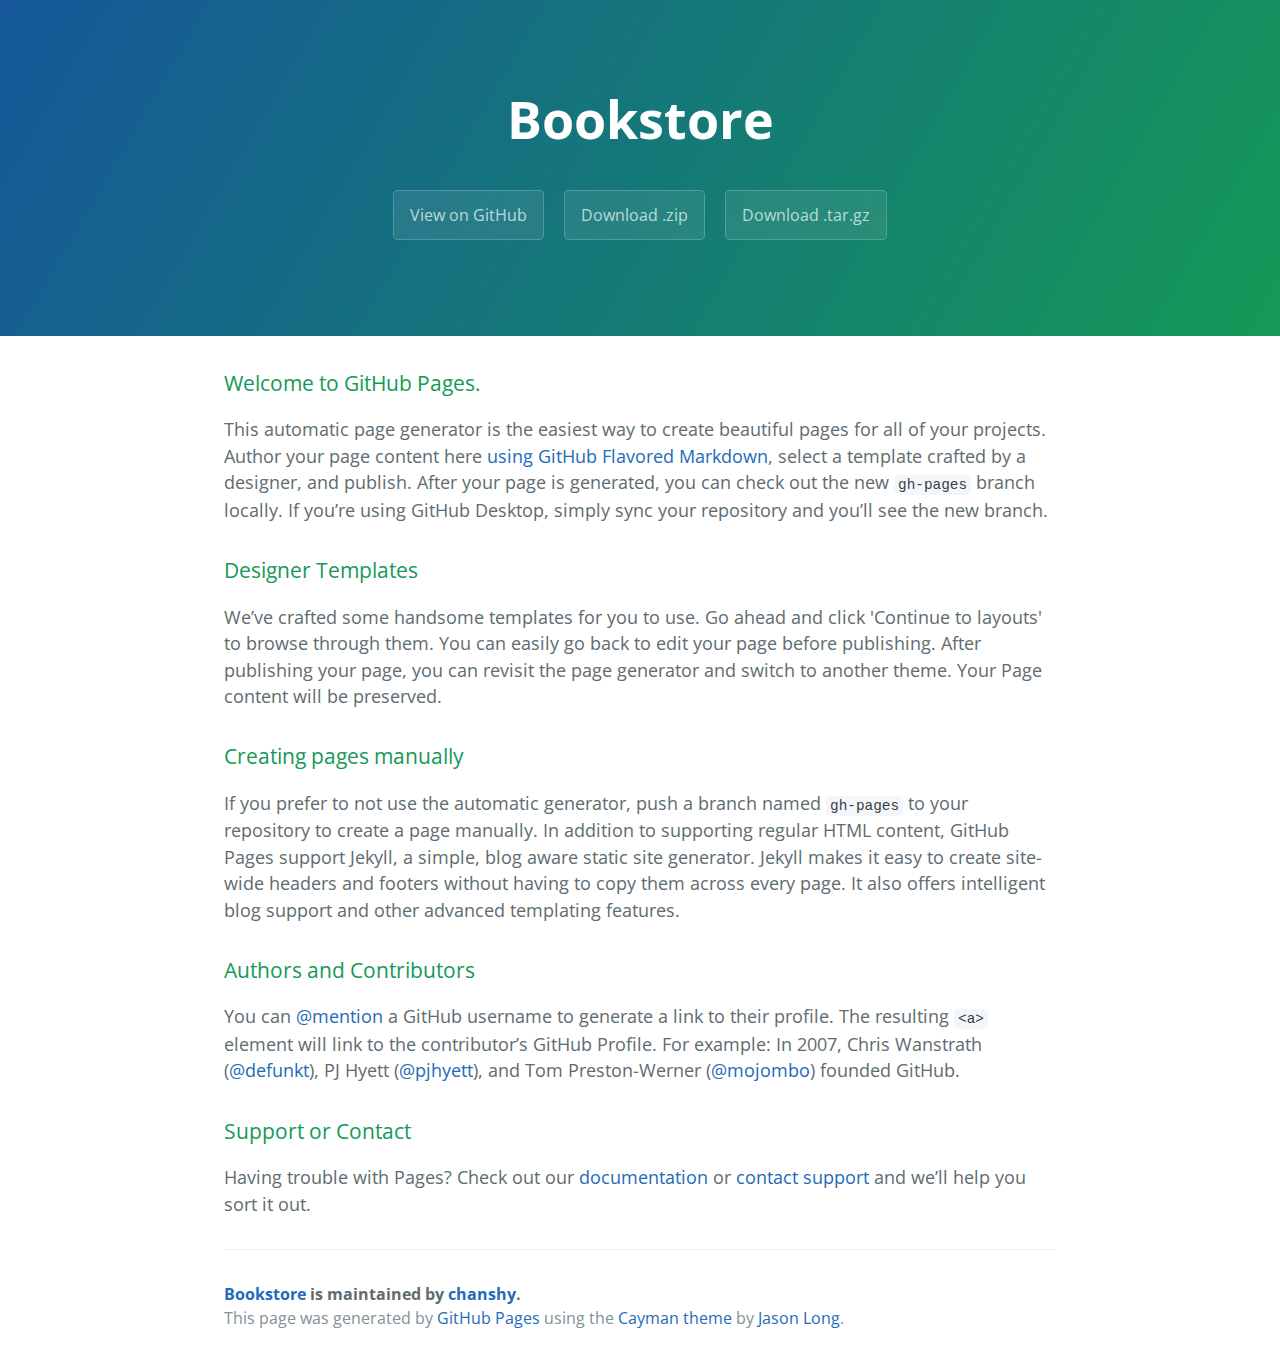
<file: index.html>
<!DOCTYPE html>
<html lang="en-us">
  <head>
    <meta charset="UTF-8">
    <title>Bookstore by chanshy</title>
    <meta name="viewport" content="width=device-width, initial-scale=1">
    <link rel="stylesheet" type="text/css" href="stylesheets/normalize.css" media="screen">
    <link href='https://fonts.googleapis.com/css?family=Open+Sans:400,700' rel='stylesheet' type='text/css'>
    <link rel="stylesheet" type="text/css" href="stylesheets/stylesheet.css" media="screen">
    <link rel="stylesheet" type="text/css" href="stylesheets/github-light.css" media="screen">
  </head>
  <body>
    <section class="page-header">
      <h1 class="project-name">Bookstore</h1>
      <h2 class="project-tagline"></h2>
      <a href="https://github.com/chanshy/bookstore" class="btn">View on GitHub</a>
      <a href="https://github.com/chanshy/bookstore/zipball/master" class="btn">Download .zip</a>
      <a href="https://github.com/chanshy/bookstore/tarball/master" class="btn">Download .tar.gz</a>
    </section>

    <section class="main-content">
      <h3>
<a id="welcome-to-github-pages" class="anchor" href="#welcome-to-github-pages" aria-hidden="true"><span class="octicon octicon-link"></span></a>Welcome to GitHub Pages.</h3>

<p>This automatic page generator is the easiest way to create beautiful pages for all of your projects. Author your page content here <a href="https://guides.github.com/features/mastering-markdown/">using GitHub Flavored Markdown</a>, select a template crafted by a designer, and publish. After your page is generated, you can check out the new <code>gh-pages</code> branch locally. If you’re using GitHub Desktop, simply sync your repository and you’ll see the new branch.</p>

<h3>
<a id="designer-templates" class="anchor" href="#designer-templates" aria-hidden="true"><span class="octicon octicon-link"></span></a>Designer Templates</h3>

<p>We’ve crafted some handsome templates for you to use. Go ahead and click 'Continue to layouts' to browse through them. You can easily go back to edit your page before publishing. After publishing your page, you can revisit the page generator and switch to another theme. Your Page content will be preserved.</p>

<h3>
<a id="creating-pages-manually" class="anchor" href="#creating-pages-manually" aria-hidden="true"><span class="octicon octicon-link"></span></a>Creating pages manually</h3>

<p>If you prefer to not use the automatic generator, push a branch named <code>gh-pages</code> to your repository to create a page manually. In addition to supporting regular HTML content, GitHub Pages support Jekyll, a simple, blog aware static site generator. Jekyll makes it easy to create site-wide headers and footers without having to copy them across every page. It also offers intelligent blog support and other advanced templating features.</p>

<h3>
<a id="authors-and-contributors" class="anchor" href="#authors-and-contributors" aria-hidden="true"><span class="octicon octicon-link"></span></a>Authors and Contributors</h3>

<p>You can <a href="https://github.com/blog/821" class="user-mention">@mention</a> a GitHub username to generate a link to their profile. The resulting <code>&lt;a&gt;</code> element will link to the contributor’s GitHub Profile. For example: In 2007, Chris Wanstrath (<a href="https://github.com/defunkt" class="user-mention">@defunkt</a>), PJ Hyett (<a href="https://github.com/pjhyett" class="user-mention">@pjhyett</a>), and Tom Preston-Werner (<a href="https://github.com/mojombo" class="user-mention">@mojombo</a>) founded GitHub.</p>

<h3>
<a id="support-or-contact" class="anchor" href="#support-or-contact" aria-hidden="true"><span class="octicon octicon-link"></span></a>Support or Contact</h3>

<p>Having trouble with Pages? Check out our <a href="https://help.github.com/pages">documentation</a> or <a href="https://github.com/contact">contact support</a> and we’ll help you sort it out.</p>

      <footer class="site-footer">
        <span class="site-footer-owner"><a href="https://github.com/chanshy/bookstore">Bookstore</a> is maintained by <a href="https://github.com/chanshy">chanshy</a>.</span>

        <span class="site-footer-credits">This page was generated by <a href="https://pages.github.com">GitHub Pages</a> using the <a href="https://github.com/jasonlong/cayman-theme">Cayman theme</a> by <a href="https://twitter.com/jasonlong">Jason Long</a>.</span>
      </footer>

    </section>

  
  </body>
</html>
</file>
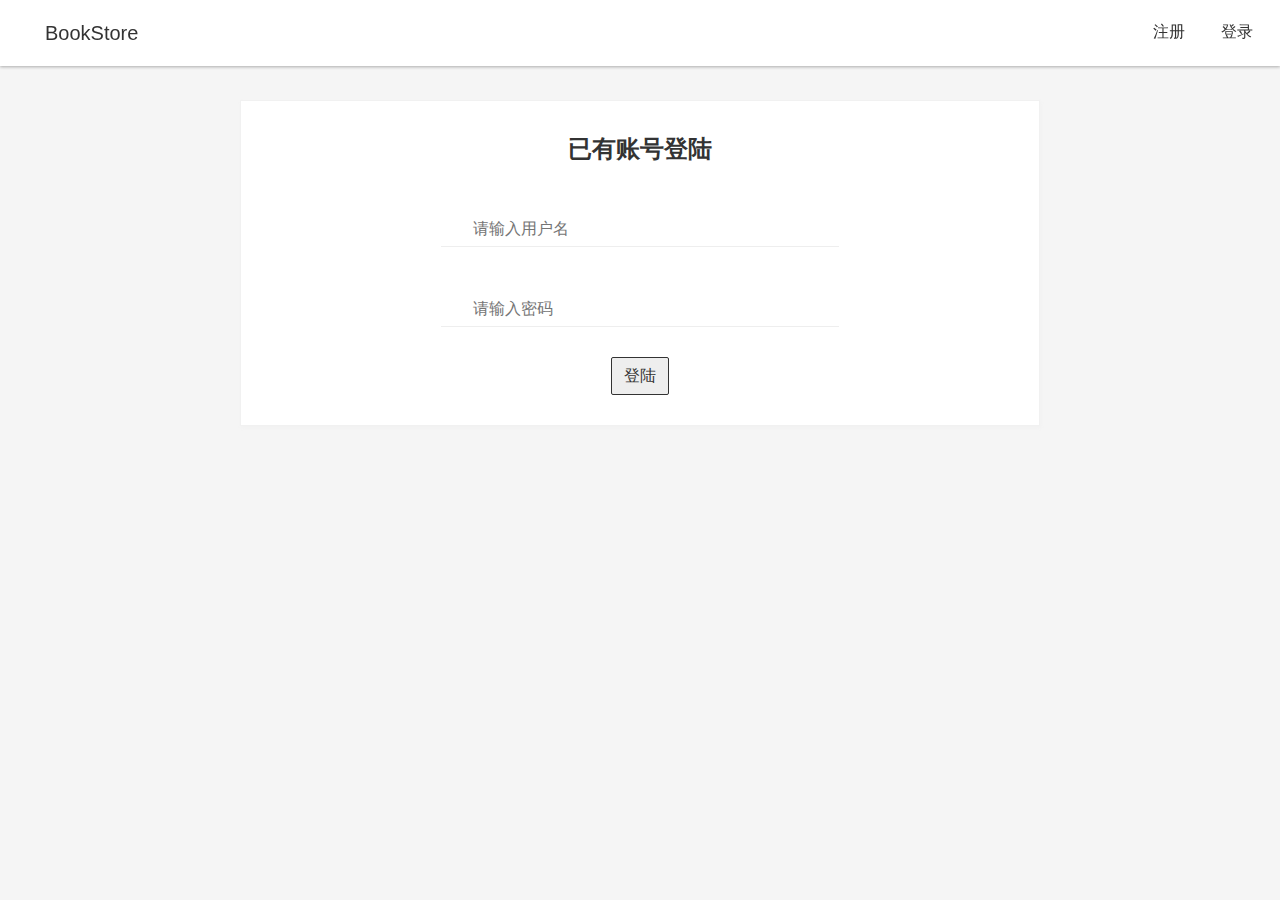
<file: view/login.html>
<!DOCTYPE html>
<html>
<head>
	<title>用户登录</title>
	<meta charset="utf-8">
	<link rel="icon" href="../fonts/favicon.ico" type="image/x-icon" />
    <link rel="shortcut icon" href="../fonts/favicon.ico" type="image/x-icon" />
    <link rel="stylesheet" type="text/css" href="http://at.alicdn.com/t/font_1442835366_2342465.css">
   	<link rel="stylesheet" type="text/css" href="../css/common.css">
    <link rel="stylesheet" type="text/css" href="../css/reset.css">
    <link rel="stylesheet" type="text/css" href="../css/login.css">
</head>
<body>
	<div class="navbar navbar-fixed">
		<div class="toolbar">
			<div class="toolbar-widget" id="menu">
				<a href="javascript:" class="btn btn-icon"><i class="iconfont icon-menu"></i></a>
			</div>
			<div class="toolbar-title"><a href="/">BookStore</a></div>
			<div class="toolbar-widget">
				<a href="./regist.html" class="btn btn-default">注册</a>
			</div>
			<div class="toolbar-widget">
				<a href="./login.html" class="btn btn-default">登录</a>
			</div>
		</div>

		<nav class="sidebar" id="sidebar">
			<ul class="sidemenu" id="sidemenu">
				<li><a href="../index.html"><i class="iconfont icon-home"></i>首页</a></li>
				<li><a href=""><i class="iconfont icon-buy"></i>购买</a></li>
				<li><a href="./regist.html"><i class="iconfont icon-reg"></i>注册</a></li>
				<li><a href="./login.html"><i class="iconfont icon-login"></i>登录</a></li>
				<li class="divider"></li>
				<li><a href=""><i class="iconfont icon-help"></i>帮助</a></li>
				<li><a href=""><i class="iconfont icon-contact"></i>联系</a></li>
				<li class="divider"></li>
				<li>Copyright © 2015</li>
			</ul>
		</nav>
	</div>
	<div class="logincontainer">
		<div class="formarea">
			<h1 class="title">已有账号登陆</h1>
			<section class="form" id="logform">
				<form method="post">
					<fieldset>
						<i class="iconfont icon-user formicon"></i>
						<input type="text" placeholder="请输入用户名" class="loginform user" onblur="nameCheck(this)">
					</fieldset>
					<fieldset>
						<i class="iconfont icon-mima formicon"></i>
						<input type="password" placeholder="请输入密码" class="loginform pwd" onblur="pwdCheck(this)">
					</fieldset>
					<fieldset>
						<button class="btn btn-default btn-submit" id="login">登陆</button>
					</fieldset>
				</form>
			</section>
		</div>
	</div>
	<script type="text/javascript" src="https://cn.avoscloud.com/scripts/lib/av-0.5.0.min.js"></script>
	<script type="text/javascript" src="../js/config.js"></script>
	<script type="text/javascript" src="../js/widget.js"></script>
	<script type="text/javascript" src="../js/formcheck.js"></script>
	<script type="text/javascript" src="../js/logcheck.js"></script>
</body>
</html>
</file>
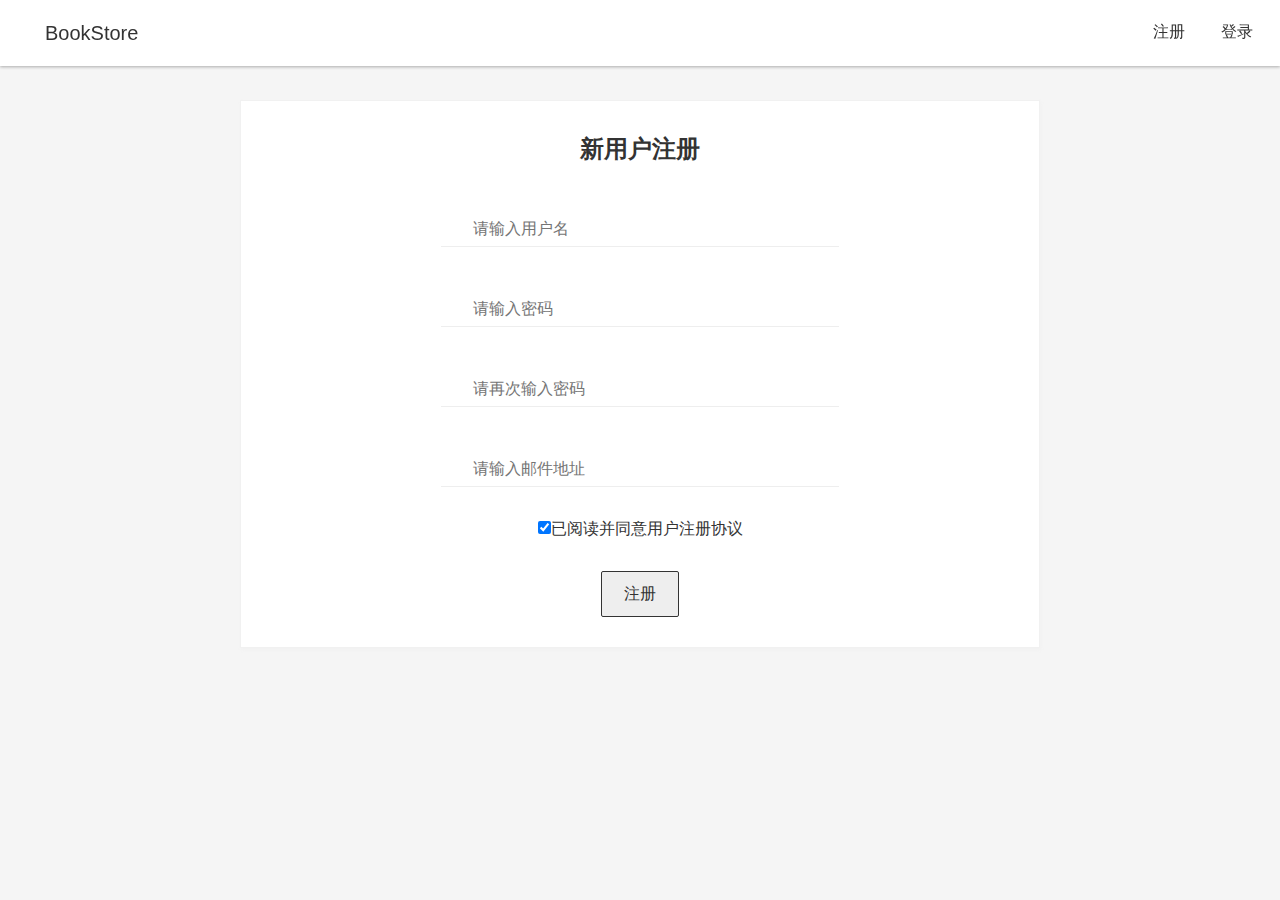
<file: view/regist.html>
<!DOCTYPE html>
<html>
<head>
	<title>用户登录</title>
	<meta charset="utf-8">
	<link rel="icon" href="../fonts/favicon.ico" type="image/x-icon" />
    <link rel="shortcut icon" href="../fonts/favicon.ico" type="image/x-icon" />
    <link rel="stylesheet" type="text/css" href="http://at.alicdn.com/t/font_1442835366_2342465.css">
   	<link rel="stylesheet" type="text/css" href="../css/common.css">
    <link rel="stylesheet" type="text/css" href="../css/reset.css">
    <link rel="stylesheet" type="text/css" href="../css/login.css">
</head>
<body>
	<div class="navbar navbar-fixed">
		<div class="toolbar">
			<div class="toolbar-widget" id="menu">
				<a href="javascript:" class="btn btn-icon"><i class="iconfont icon-menu"></i></a>
			</div>
			<div class="toolbar-title"><a href="/">BookStore</a></div>
			<div class="toolbar-widget">
				<a href="./regist.html" class="btn btn-default">注册</a>
			</div>
			<div class="toolbar-widget">
				<a href="./login.html" class="btn btn-default">登录</a>
			</div>
		</div>

		<nav class="sidebar" id="sidebar">
			<ul class="sidemenu" id="sidemenu">
				<li><a href="../index.html"><i class="iconfont icon-home"></i>首页</a></li>
				<li><a href=""><i class="iconfont icon-buy"></i>购买</a></li>
				<li><a href="./regist.html"><i class="iconfont icon-reg"></i>注册</a></li>
				<li><a href="./login.html"><i class="iconfont icon-login"></i>登录</a></li>
				<li class="divider"></li>
				<li><a href=""><i class="iconfont icon-help"></i>帮助</a></li>
				<li><a href=""><i class="iconfont icon-contact"></i>联系</a></li>
				<li class="divider"></li>
				<li>Copyright © 2015</li>
			</ul>
		</nav>
	</div>
	<div class="logincontainer">
		<div class="formarea">
			<h1 class="title">新用户注册</h1>
			<section class="form">
				<form id="regform">
					<fieldset>
						<i class="iconfont icon-user formicon"></i>
						<input type="text" placeholder="请输入用户名" class="loginform user" onblur="nameCheck(this)">
					</fieldset>
					<fieldset>
						<i class="iconfont icon-mima formicon"></i>
						<input type="password" placeholder="请输入密码" class="loginform pwd" onblur="pwdCheck(this)">
					</fieldset>
					<fieldset>
						<i class="iconfont icon-mima formicon"></i>
						<input type="password" placeholder="请再次输入密码" class="loginform pwdconfirm" onblur="pwdConfirm(this)">
					</fieldset>

					<fieldset>
						<i class="iconfont icon-youjian formicon"></i>
						<input type="mail" class="loginform email" placeholder="请输入邮件地址" onblur="emailCheck(this)">
					</fieldset>

					<fieldset>
						<input type="checkbox" id="treaty" checked="checked">已阅读并同意<a href="">用户注册协议</a>
					</fieldset>
					<fieldset>
						<button class="btn btn-submit btn-big" id="reg">注册</button>
					</fieldset>
				</form>
			</section>
		</div>
	</div>
	<script type="text/javascript" src="https://cn.avoscloud.com/scripts/lib/av-0.5.0.min.js"></script>
	<script type="text/javascript" src="../js/config.js"></script>
	<script type="text/javascript" src="../js/widget.js"></script>
	<script type="text/javascript" src="../js/formcheck.js" ></script>
	<script type="text/javascript" src="../js/regcheck.js"></script>
</body>
</html>
</file>
<file: stylesheets/stylesheet.css>
* {
  box-sizing: border-box; }

body {
  padding: 0;
  margin: 0;
  font-family: "Open Sans", "Helvetica Neue", Helvetica, Arial, sans-serif;
  font-size: 16px;
  line-height: 1.5;
  color: #606c71; }

a {
  color: #1e6bb8;
  text-decoration: none; }
  a:hover {
    text-decoration: underline; }

.btn {
  display: inline-block;
  margin-bottom: 1rem;
  color: rgba(255, 255, 255, 0.7);
  background-color: rgba(255, 255, 255, 0.08);
  border-color: rgba(255, 255, 255, 0.2);
  border-style: solid;
  border-width: 1px;
  border-radius: 0.3rem;
  transition: color 0.2s, background-color 0.2s, border-color 0.2s; }
  .btn + .btn {
    margin-left: 1rem; }

.btn:hover {
  color: rgba(255, 255, 255, 0.8);
  text-decoration: none;
  background-color: rgba(255, 255, 255, 0.2);
  border-color: rgba(255, 255, 255, 0.3); }

@media screen and (min-width: 64em) {
  .btn {
    padding: 0.75rem 1rem; } }

@media screen and (min-width: 42em) and (max-width: 64em) {
  .btn {
    padding: 0.6rem 0.9rem;
    font-size: 0.9rem; } }

@media screen and (max-width: 42em) {
  .btn {
    display: block;
    width: 100%;
    padding: 0.75rem;
    font-size: 0.9rem; }
    .btn + .btn {
      margin-top: 1rem;
      margin-left: 0; } }

.page-header {
  color: #fff;
  text-align: center;
  background-color: #159957;
  background-image: linear-gradient(120deg, #155799, #159957); }

@media screen and (min-width: 64em) {
  .page-header {
    padding: 5rem 6rem; } }

@media screen and (min-width: 42em) and (max-width: 64em) {
  .page-header {
    padding: 3rem 4rem; } }

@media screen and (max-width: 42em) {
  .page-header {
    padding: 2rem 1rem; } }

.project-name {
  margin-top: 0;
  margin-bottom: 0.1rem; }

@media screen and (min-width: 64em) {
  .project-name {
    font-size: 3.25rem; } }

@media screen and (min-width: 42em) and (max-width: 64em) {
  .project-name {
    font-size: 2.25rem; } }

@media screen and (max-width: 42em) {
  .project-name {
    font-size: 1.75rem; } }

.project-tagline {
  margin-bottom: 2rem;
  font-weight: normal;
  opacity: 0.7; }

@media screen and (min-width: 64em) {
  .project-tagline {
    font-size: 1.25rem; } }

@media screen and (min-width: 42em) and (max-width: 64em) {
  .project-tagline {
    font-size: 1.15rem; } }

@media screen and (max-width: 42em) {
  .project-tagline {
    font-size: 1rem; } }

.main-content :first-child {
  margin-top: 0; }
.main-content img {
  max-width: 100%; }
.main-content h1, .main-content h2, .main-content h3, .main-content h4, .main-content h5, .main-content h6 {
  margin-top: 2rem;
  margin-bottom: 1rem;
  font-weight: normal;
  color: #159957; }
.main-content p {
  margin-bottom: 1em; }
.main-content code {
  padding: 2px 4px;
  font-family: Consolas, "Liberation Mono", Menlo, Courier, monospace;
  font-size: 0.9rem;
  color: #383e41;
  background-color: #f3f6fa;
  border-radius: 0.3rem; }
.main-content pre {
  padding: 0.8rem;
  margin-top: 0;
  margin-bottom: 1rem;
  font: 1rem Consolas, "Liberation Mono", Menlo, Courier, monospace;
  color: #567482;
  word-wrap: normal;
  background-color: #f3f6fa;
  border: solid 1px #dce6f0;
  border-radius: 0.3rem; }
  .main-content pre > code {
    padding: 0;
    margin: 0;
    font-size: 0.9rem;
    color: #567482;
    word-break: normal;
    white-space: pre;
    background: transparent;
    border: 0; }
.main-content .highlight {
  margin-bottom: 1rem; }
  .main-content .highlight pre {
    margin-bottom: 0;
    word-break: normal; }
.main-content .highlight pre, .main-content pre {
  padding: 0.8rem;
  overflow: auto;
  font-size: 0.9rem;
  line-height: 1.45;
  border-radius: 0.3rem; }
.main-content pre code, .main-content pre tt {
  display: inline;
  max-width: initial;
  padding: 0;
  margin: 0;
  overflow: initial;
  line-height: inherit;
  word-wrap: normal;
  background-color: transparent;
  border: 0; }
  .main-content pre code:before, .main-content pre code:after, .main-content pre tt:before, .main-content pre tt:after {
    content: normal; }
.main-content ul, .main-content ol {
  margin-top: 0; }
.main-content blockquote {
  padding: 0 1rem;
  margin-left: 0;
  color: #819198;
  border-left: 0.3rem solid #dce6f0; }
  .main-content blockquote > :first-child {
    margin-top: 0; }
  .main-content blockquote > :last-child {
    margin-bottom: 0; }
.main-content table {
  display: block;
  width: 100%;
  overflow: auto;
  word-break: normal;
  word-break: keep-all; }
  .main-content table th {
    font-weight: bold; }
  .main-content table th, .main-content table td {
    padding: 0.5rem 1rem;
    border: 1px solid #e9ebec; }
.main-content dl {
  padding: 0; }
  .main-content dl dt {
    padding: 0;
    margin-top: 1rem;
    font-size: 1rem;
    font-weight: bold; }
  .main-content dl dd {
    padding: 0;
    margin-bottom: 1rem; }
.main-content hr {
  height: 2px;
  padding: 0;
  margin: 1rem 0;
  background-color: #eff0f1;
  border: 0; }

@media screen and (min-width: 64em) {
  .main-content {
    max-width: 64rem;
    padding: 2rem 6rem;
    margin: 0 auto;
    font-size: 1.1rem; } }

@media screen and (min-width: 42em) and (max-width: 64em) {
  .main-content {
    padding: 2rem 4rem;
    font-size: 1.1rem; } }

@media screen and (max-width: 42em) {
  .main-content {
    padding: 2rem 1rem;
    font-size: 1rem; } }

.site-footer {
  padding-top: 2rem;
  margin-top: 2rem;
  border-top: solid 1px #eff0f1; }

.site-footer-owner {
  display: block;
  font-weight: bold; }

.site-footer-credits {
  color: #819198; }

@media screen and (min-width: 64em) {
  .site-footer {
    font-size: 1rem; } }

@media screen and (min-width: 42em) and (max-width: 64em) {
  .site-footer {
    font-size: 1rem; } }

@media screen and (max-width: 42em) {
  .site-footer {
    font-size: 0.9rem; } }
</file>
<file: stylesheets/github-light.css>
/*
   Copyright 2014 GitHub Inc.

   Licensed under the Apache License, Version 2.0 (the "License");
   you may not use this file except in compliance with the License.
   You may obtain a copy of the License at

       http://www.apache.org/licenses/LICENSE-2.0

   Unless required by applicable law or agreed to in writing, software
   distributed under the License is distributed on an "AS IS" BASIS,
   WITHOUT WARRANTIES OR CONDITIONS OF ANY KIND, either express or implied.
   See the License for the specific language governing permissions and
   limitations under the License.

*/

.pl-c /* comment */ {
  color: #969896;
}

.pl-c1      /* constant, markup.raw, meta.diff.header, meta.module-reference, meta.property-name, support, support.constant, support.variable, variable.other.constant */,
.pl-s .pl-v /* string variable */ {
  color: #0086b3;
}

.pl-e  /* entity */,
.pl-en /* entity.name */ {
  color: #795da3;
}

.pl-s .pl-s1 /* string source */,
.pl-smi      /* storage.modifier.import, storage.modifier.package, storage.type.java, variable.other, variable.parameter.function */ {
  color: #333;
}

.pl-ent /* entity.name.tag */ {
  color: #63a35c;
}

.pl-k /* keyword, storage, storage.type */ {
  color: #a71d5d;
}

.pl-pds              /* punctuation.definition.string, string.regexp.character-class */,
.pl-s                /* string */,
.pl-s .pl-pse .pl-s1 /* string punctuation.section.embedded source */,
.pl-sr               /* string.regexp */,
.pl-sr .pl-cce       /* string.regexp constant.character.escape */,
.pl-sr .pl-sra       /* string.regexp string.regexp.arbitrary-repitition */,
.pl-sr .pl-sre       /* string.regexp source.ruby.embedded */ {
  color: #183691;
}

.pl-v /* variable */ {
  color: #ed6a43;
}

.pl-id /* invalid.deprecated */ {
  color: #b52a1d;
}

.pl-ii /* invalid.illegal */ {
  background-color: #b52a1d;
  color: #f8f8f8;
}

.pl-sr .pl-cce /* string.regexp constant.character.escape */ {
  color: #63a35c;
  font-weight: bold;
}

.pl-ml /* markup.list */ {
  color: #693a17;
}

.pl-mh        /* markup.heading */,
.pl-mh .pl-en /* markup.heading entity.name */,
.pl-ms        /* meta.separator */ {
  color: #1d3e81;
  font-weight: bold;
}

.pl-mq /* markup.quote */ {
  color: #008080;
}

.pl-mi /* markup.italic */ {
  color: #333;
  font-style: italic;
}

.pl-mb /* markup.bold */ {
  color: #333;
  font-weight: bold;
}

.pl-md /* markup.deleted, meta.diff.header.from-file */ {
  background-color: #ffecec;
  color: #bd2c00;
}

.pl-mi1 /* markup.inserted, meta.diff.header.to-file */ {
  background-color: #eaffea;
  color: #55a532;
}

.pl-mdr /* meta.diff.range */ {
  color: #795da3;
  font-weight: bold;
}

.pl-mo /* meta.output */ {
  color: #1d3e81;
}
</file>
<file: css/common.css>
/*
	2015/09/17  verseion 1.0
	公共组件部分
*/

/* navbar组件*/

body{
	-webkit-font-smoothing: antialiased;
    background-color: whitesmoke;
    color: #333333;
    font-family: "Helvetica Neue", Helvetica, Roboto, Arial, sans-serif;
    font-size: 1em;
    line-height: 1.5;
}

.navbar{
	background-color: #fff;
}

.navbar-fixed{
	position: fixed;
	top: 0;
	right: 0;
	left: 0;
	z-index: 1000;
	box-shadow: 0px 1px 3px rgba(0,0,0,0.3);
}

.toolbar{
	padding:9px;
	display: -webkit-box;
    display: -moz-box;
    display: box;
    display: -webkit-flex;
    display: -moz-flex;
    display: -ms-flexbox;
    display: flex;
}


.toolbar-widget{
	padding: 6px;
	display: inline-block;
}

.toolbar-widget i{
	font-size: 18px;
}
.toolbar-widget img{
	height: 30px;
	width: 30px;
	border-radius: 50%;
}
.toolbar-title{
	font-size: 20px;
    line-height: 24px;
    padding: 12px;
    display: inline-block;
    -webkit-flex-grow: 1;
    -moz-flex-grow: 1;
    flex-grow: 1;
    -ms-flex-positive: 1;
    white-space: nowrap;
    overflow: hidden;
    text-overflow: ellipsis;
}
.center{
	text-align: center;
}

.sidebar{
	position:fixed;
	background: rgba(0,0,0,0.5); 
	top:0;
	bottom: 0;
	right: 0;
	left: 0;
	z-index: 1000;
	visibility: hidden;
	opacity: 0;
	transition: visibility 0.3s ease-in-out, opacity 0.3s ease-in-out;
}


.sidebar.active{
	opacity: 1;
	visibility: visible;
}
.sidemenu{
	position: fixed;
	left: 0;
	top:0;
	bottom: 0;
	z-index: 1001;
	width: 300px;
	padding-top: 20px;
	background-color: #fff;
	border-left:#eee;
	text-align: left;
	font-size: 16px;
	overflow: hidden;
	transition:transform 0.3s ease-in-out;
	
	transform:translateX(-100%);
}

.active .sidemenu{
	transition:transform 0.3s ease-in-out;
	transform:translateX(0);
}
.sidemenu li{
	margin-left: 30px;
}
.sidemenu li:hover a{
	color: #fcc828;
}
.sidemenu li:hover i{
	color:#fcc828;
}
.sidemenu li i{
	font-size: 18px;
	line-height: 40px;
	color: #333;
	vertical-align: baseline;
	margin-right: 50px;
}
.sidemenu img{
	width: 18px;
	height: 18px;
	border-radius: 50%;
	line-height: 40px;
	margin-right: 50px;
}
.logout span{
	line-height: 40px;
}
/* panel 组件*/

.panel{
	position: relative;
	margin-bottom: 16px;
	float: left;
	display: block;
	margin-right: 2.35765%;
	padding: 10px 20px;
	width: 23.23176%;
	height: 300px;
	border-radius: 2px;
	box-shadow: 10px 10px 10px #f1f1f1;
	background-color: #fff;
}

.panelmedia{
	position: relative;
	height: 200px;
	text-align: center;
	margin-bottom: 10px;

}

.cover{
	position: absolute;
	top:0px;
	left: 0px;
	right: 0px;
	height: 210px;
	background-color: rgba(0,0,0,0.3);
	cursor: pointer;
	display: none;
	opacity: 0;
	transition:display 0.3s ease-in-out,opacity 0.3s ease-in-out;
}
.panel:hover .cover{
	display: block;
	opacity: 1;
}
.panelcontent div{
	white-space: nowrap;
	overflow: hidden;
	text-overflow:ellipsis;
}
.bookauthor{
	color: #888;
}
.bookprice{
	color: #fcc828;
}

/* 表单组件*/

fieldset{
	position: relative;
}

i.formicon{
	position: absolute;
	bottom: 5px;
	vertical-align: text-bottom;
	font-size: 20px;
}

.loginform{
	border:none;
	border-bottom: solid 1px #eee;
	margin-top: 15px;
	padding:5px 0px 5px 30px;
	text-indent: 2px;
	width: 100%;
	font-size: 16px;
}

.loginform:focus{
	border-bottom:solid 1px #fcc828;
	outline: none;
}


/* btn组件*/

.btn{
	position: relative;
	padding: 6px 12px;
	border-radius: 2px;
	background: transparent;
	color: #333;
	overflow: hidden;
	outline: none;
	vertical-align: -webkit-baseline-middle;
}

.btn-default{
	border:none;
}

.btn-default:hover{
	background-color: #eee;
}

.btn-submit{
	border: solid 1px #333;
}
.btn-submit{
	background-color: #eee;
}
.btn-big{
	padding: 10px 22px;
}
.btn-icon{
	border-radius: 50%;
	padding: 6px;
}
.btn-icon:hover{
	background-color: #eee;
}
.btn-block{
	width: 100%;
	display: block;
	text-align: center;
	cursor:inherit;
}
.btn-block:hover{
	background-color: #eee;
}

.btn-price{
	background-color: #fcc828;
}
.btn-price:hover{
	background-color: #fbb000;
}
/* 提示信息*/

.noteinfo{
	padding: 10px;
	color: red;
}

/* 分割线 */
.divider{	
	height: 0;
	border-bottom:solid 1px #aaa; 
}

/*隐藏显示*/

.hide{
	opacity: 0;
	filter:alpha(opacity=0);
}
.show{
	display: block;
	opacity: 1;
	filter:alpha(opacity=100);
}

/*底部定义*/

.footer{
	height: 80px;
	display: block;
	background-color:#aaa;
	margin-top: 20px;
	padding: 30px 20px;
	line-height: 20px;
	color: #fff;
	text-align: center;
}
.container{
	display: block;
}
.copy{
	display: inline-block;
}
.footernav{
	display: inline-block;
}
.footernav li{
	display: inline-block;
	color: #fff;
}
.footernav a:visited{
	color: #fff;
}
.footernav a:hover{
	color: #fcc828;
}
</file>
<file: css/login.css>
.title{
	font-size: 24px;
}
.formarea{
	position: relative;
	width: 800px;
	text-align: center;
	border: 1px solid #f1f1f1;
	box-shadow: 1px 2px 4px #f1f1f1;
	background-color: #fff;
	margin:100px auto;
	padding: 30px 200px;
	font-size: 16px;
}

i.formicon{
	font-size: 22px;
}

fieldset{
	margin-top: 30px;
}
</file>
